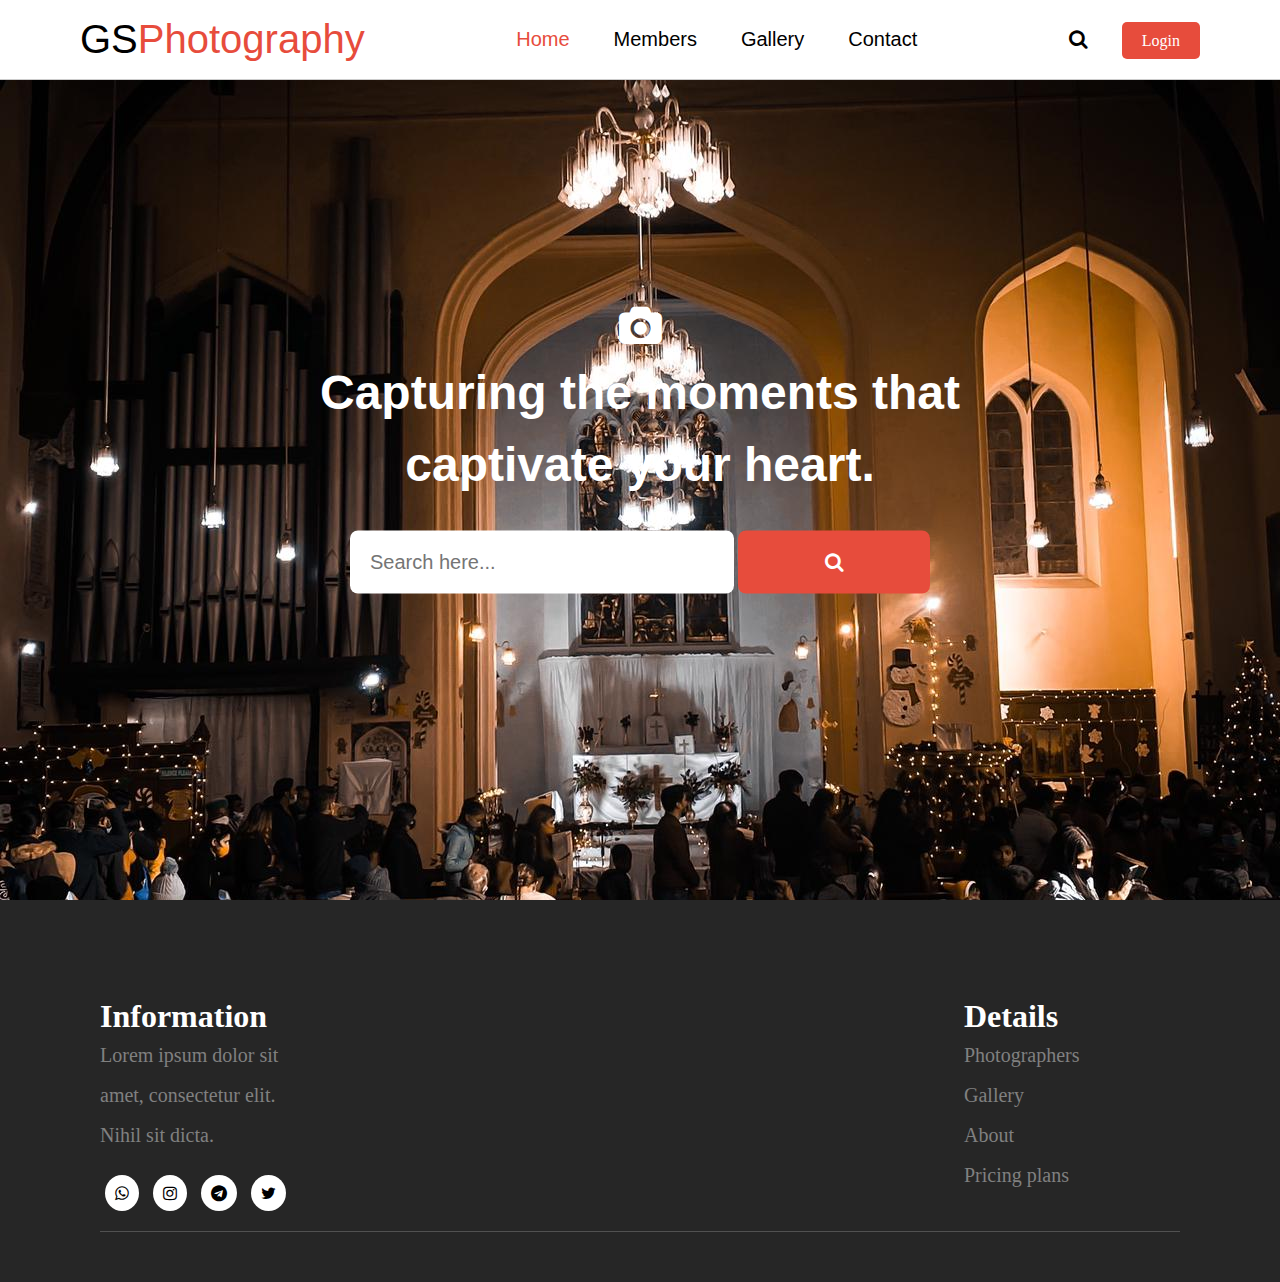
<file: index.html>
<!DOCTYPE html>
<html>
<head>
	<title>Photoweb</title>
	<link rel="stylesheet" type="text/css" href="style.css">
	<link rel="stylesheet" type="text/css" href="https://stackpath.bootstrapcdn.com/font-awesome/4.7.0/css/font-awesome.min.css">
<link href="https://unpkg.com/aos@2.3.1/dist/aos.css" rel="stylesheet">
</head>
<body>
<header>
	<nav>
		<div class="logo"><a style="text-decoration: none; color: black;" href="index.html">
			GS<span>Photography</span></a>
		</div>
		<div class="menu">
			<a href="index.html">Home</a>
			<a href="mem.html">Members</a>
			<a href="gallery.html">Gallery</a>
			<a href="contact.html">Contact</a>
		</div>
		<div class="icon">
			<i class="fa fa-search"></i>
			<a href="#">Login</a>

		</div>
	</nav>


	<section class="h-text">
		<i class="fa fa-camera" id="camera"></i>
		<h1>Capturing the moments that captivate your heart.</h1>
		<input type="text" name="" placeholder="Search here...">
		<button><i class="fa fa-search"></i></button>

		
	</section>
</header>

<footer>



<div class="f-contact">
    <div>
        <h1>Information</h1>
        <p>Lorem ipsum dolor sit amet, consectetur elit. Nihil sit dicta.</p>
        
        <i class="fa fa-whatsapp"></i>
        <i class="fa fa-instagram"></i>
        <i class="fa fa-telegram"></i>
        <i class="fa fa-twitter"></i>
    </div>


    <!-- <div>
        <h1>Useful links</h1>
        <p>About us</p>
        <p>Gallery</p>
        <p>Blog posts</p>
        <p>Pricing plans</p>

    </div> -->

    <div>
        <h1>Details</h1>
        <p>Photographers</p>
        <p>Gallery</p>
        <p>About</p>
        <p>Pricing plans</p>

    </div>

</div>
</footer>




</body>
</html>
</file>
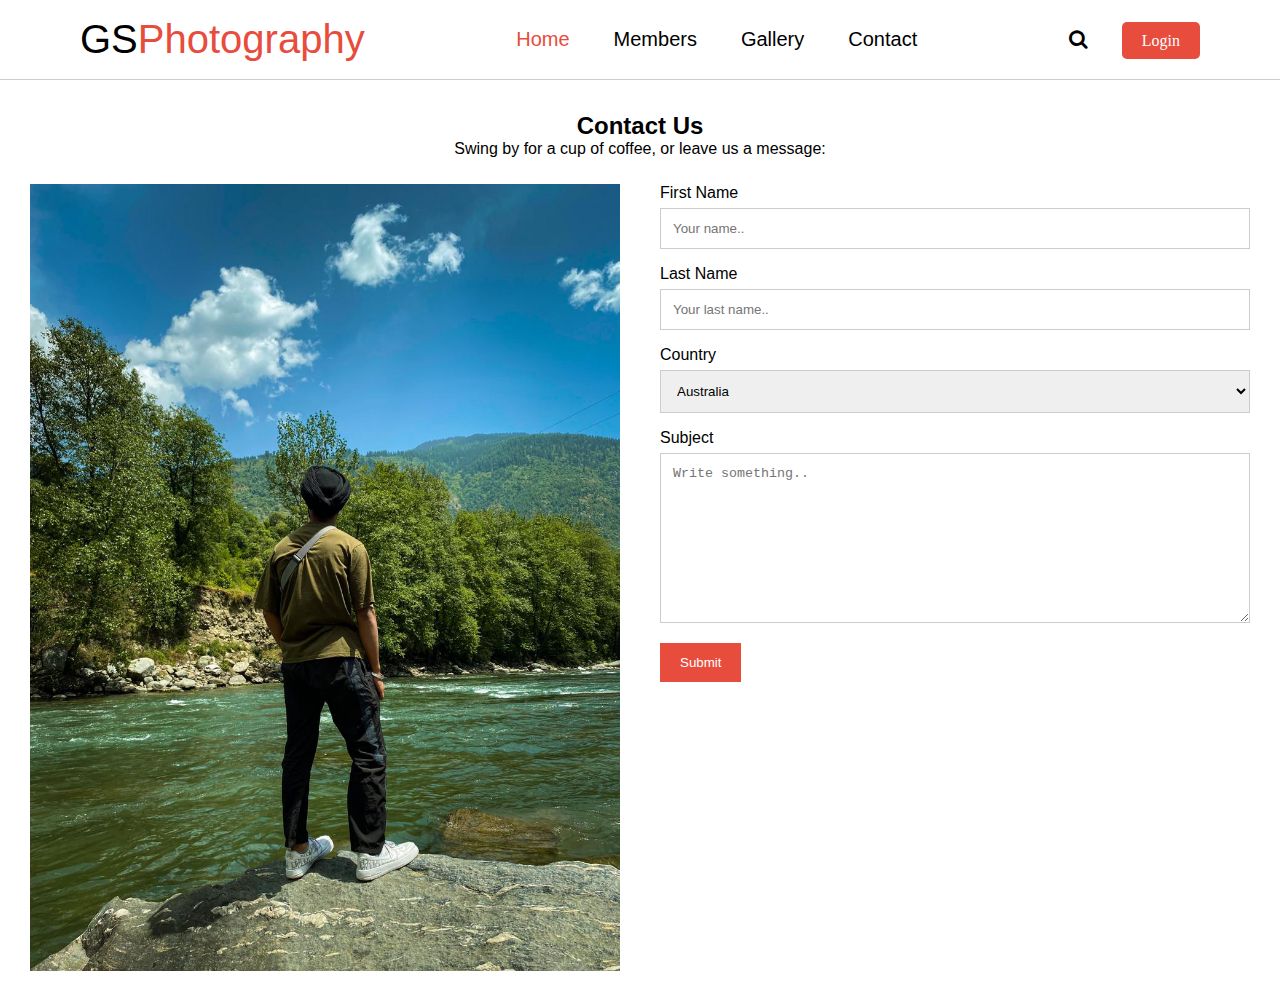
<file: contact.html>
<!DOCTYPE html>
<html>
<head>
	<title>Photoweb</title>
	<link rel="stylesheet" type="text/css" href="contact.css">
	<link rel="stylesheet" type="text/css" href="https://stackpath.bootstrapcdn.com/font-awesome/4.7.0/css/font-awesome.min.css">
<link href="https://unpkg.com/aos@2.3.1/dist/aos.css" rel="stylesheet">
</head>
<body>
<header>
	<nav>
		<div class="logo">
			GS<span>Photography</span>
		</div>
		<div class="menu">
			<a href="index.html">Home</a>
			<a href="mem.html">Members</a>
			<a href="gallery.html">Gallery</a>
			<a href="contact.html">Contact</a>
		</div>
		<div class="icon">
			<i class="fa fa-search"></i>
			<a href="#">Login</a>

		</div>
	</nav>


<div class="container">
    <div style="text-align:center">
      <h2>Contact Us</h2>
      <p>Swing by for a cup of coffee, or leave us a message:</p>
    </div>
    <div class="row">
      <div class="column">
        <img style="width: 100%; height: 10%;" src="img/captures/img (97).jpg" style="width:100%">
      </div>
      <div class="column">
        <form action="/action_page.php">
          <label for="fname">First Name</label>
          <input type="text" id="fname" name="firstname" placeholder="Your name..">
          <label for="lname">Last Name</label>
          <input type="text" id="lname" name="lastname" placeholder="Your last name..">
          <label for="country">Country</label>
          <select id="country" name="country">
            <option value="australia">Australia</option>
            <option value="canada">Canada</option>
            <option value="usa">USA</option>
          </select>
          <label for="subject">Subject</label>
          <textarea id="subject" name="subject" placeholder="Write something.." style="height:170px"></textarea>
          <input type="submit" value="Submit">
        </form>
      </div>
    </div>
  </div>
</file>
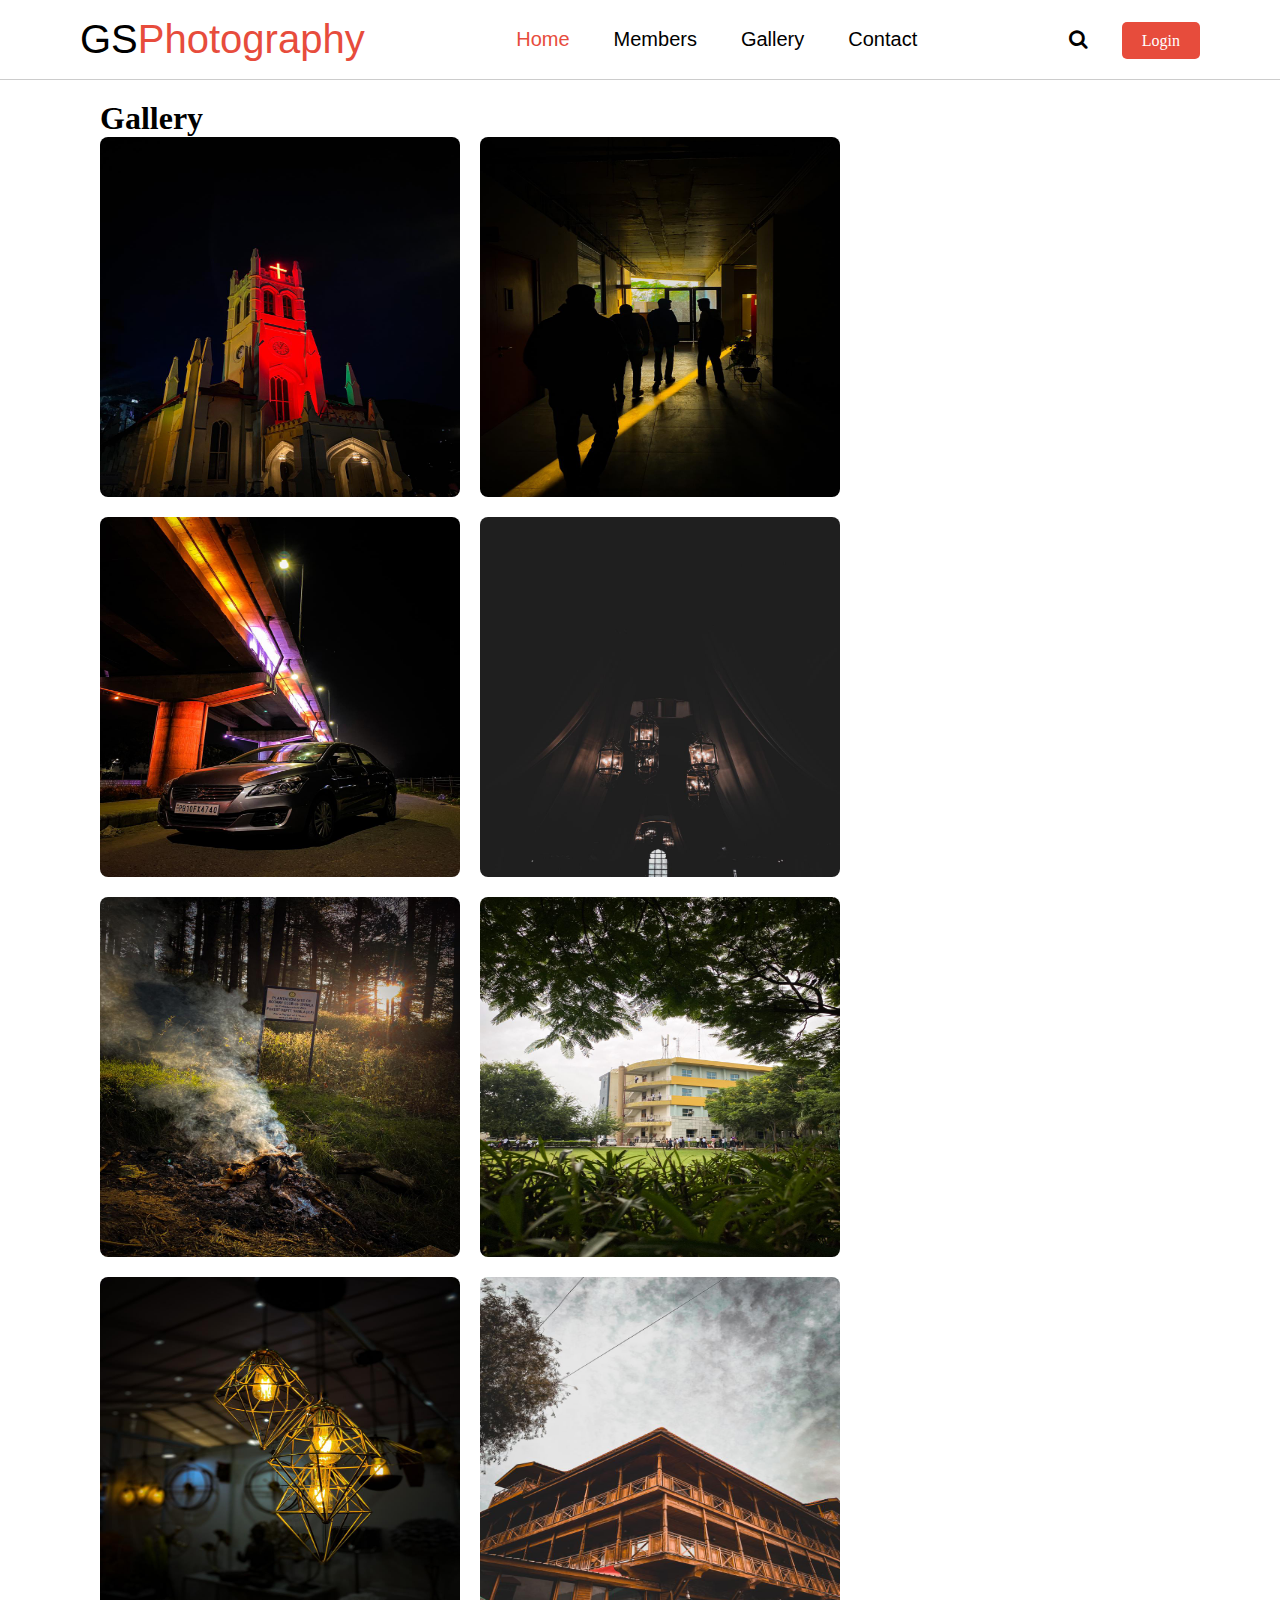
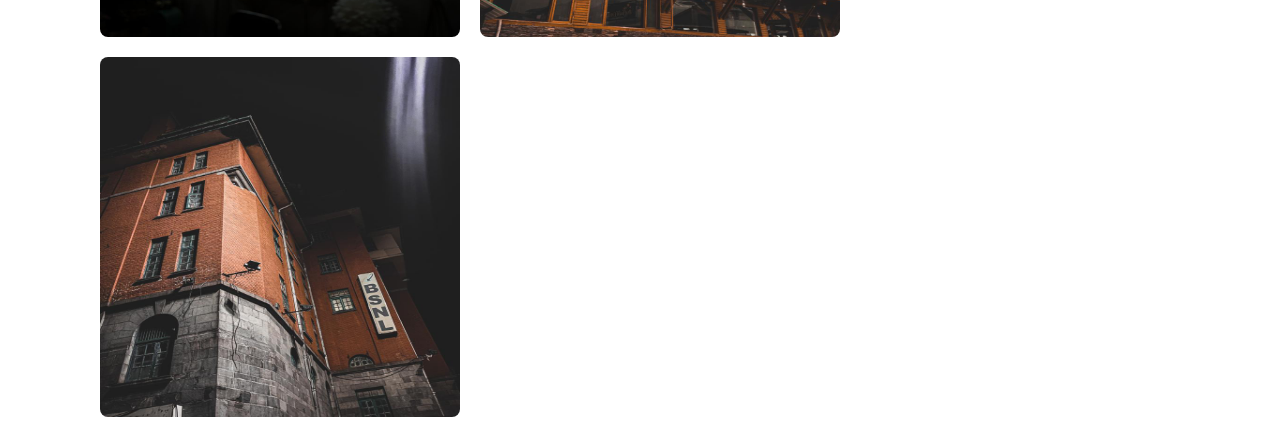
<file: gallery.html>
<html>
<head>
	<title>Photoweb</title>
	<link rel="stylesheet" type="text/css" href="gallery.css">
	<link rel="stylesheet" type="text/css" href="https://stackpath.bootstrapcdn.com/font-awesome/4.7.0/css/font-awesome.min.css">
<link href="https://unpkg.com/aos@2.3.1/dist/aos.css" rel="stylesheet">
</head>
<body>
<header>
	<nav>
		<div class="logo">
			GS<span>Photography</span>
		</div>
		<div class="menu">
			<a href="index.html">Home</a>
			<a href="mem.html">Members</a>
			<a href="gallery.html">Gallery</a>
			<a href="contact.html">Contact</a>
		</div>
		<div class="icon">
			<i class="fa fa-search"></i>
			<a href="#">Login</a>

		</div>
	</nav>

<section class="filter-gallery">
    <div class="gallery-heading">
        <h1>Gallery</h1>
    </div>
        <!-- <div class="portfolio-menu">
                <ul>
                    <li class="active" data-filter="*"> All</li>
                    <li data-filter=".web"> Nature</li>
                    <li data-filter=".seo">Faishon</li>
                    <li data-filter=".graphics">Wedding</li>
                </ul>
            </div> -->
		<div class="portfolio-item">
			<div class="item web"">
				<img src="img/captures/img (15).jpg" width="100" height="100">
			</div>

			<div class="item seo">
				<img src="img/captures/img (12).jpg" width="100" height="100">
			</div>
			<div class="item graphics" >
				<img src="img/captures/img (13).jpg" width="100" height="100">
			</div>
			<div class="item web"  >
				<img src="img/captures/img (11).jpg" width="100" height="100">
			</div>

			<div class="item seo"  >
				<img src="img/captures/img (10).jpg" width="100" height="100">
			</div>
			<div class="item seo"  >
				<img src="img/captures/img (9).jpg" width="100" height="100">
			</div>
			<div class="item graphics"  >
				<img src="img/captures/img (8).jpg" width="100" height="100">
			</div>
			<div class="item graphics"  >
				<img src="img/captures/img (100).jpg" width="100" height="100">
			</div>
			<div class="item graphics"  >
				<img src="img/captures/img (99).jpg" width="100" height="100">
			</div>
		</div>
	
</section>
</file>
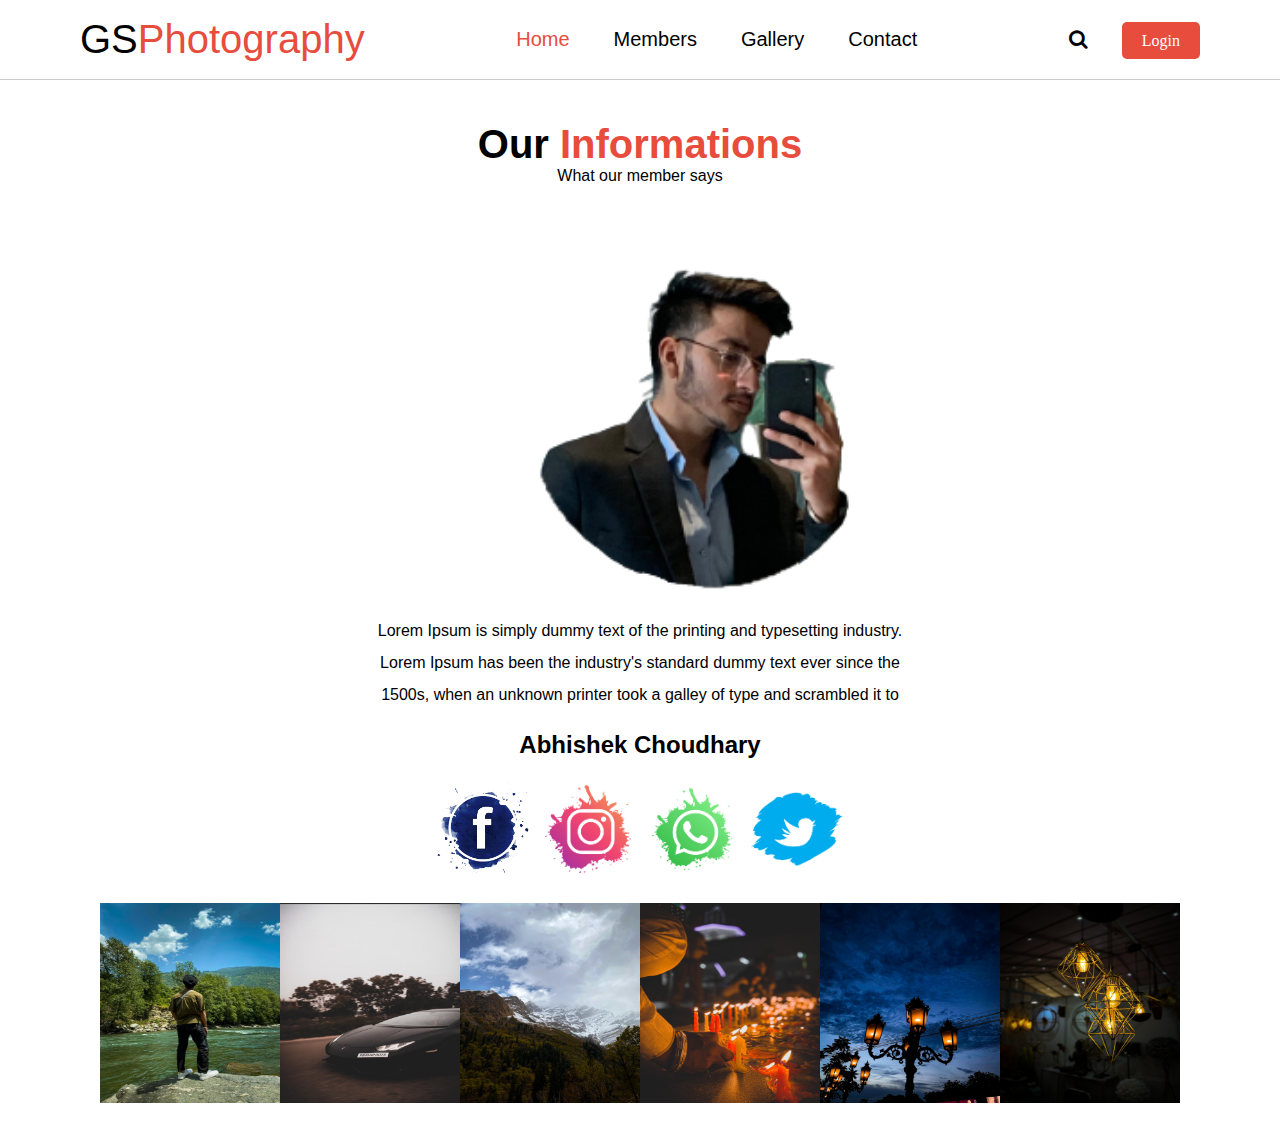
<file: mem.html>
<html>
<head>
	<title>Photoweb</title>
	<link rel="stylesheet" type="text/css" href="mem.css">
	<link rel="stylesheet" type="text/css" href="https://stackpath.bootstrapcdn.com/font-awesome/4.7.0/css/font-awesome.min.css">
<link href="https://unpkg.com/aos@2.3.1/dist/aos.css" rel="stylesheet">
</head>
<body>
<header>
	<nav>
		<div class="logo">
			GS<span>Photography</span>
		</div>
		<div class="menu">
			<a href="index.html">Home</a>
			<a href="mem.html">Members</a>
			<a href="gallery.html">Gallery</a>
			<a href="contact.html">Contact</a>
		</div>
		<div class="icon">
			<i class="fa fa-search"></i>
			<a href="#">Login</a>

		</div>
	</nav>


<section class="members">
    <div class="member-info" >
        <h1>Our <span>Informations</span></h1>
<p>What our member says</p>
</div>


<div class="member-card" >


<img src="img/78D71568-9A82-4900-B5BC-D864C7C0330A-removebg-preview.png" style="height:40%;">
<p>
    Lorem Ipsum is simply dummy text of the printing and typesetting industry. Lorem Ipsum has been the industry's standard dummy text ever since the 1500s, when an unknown printer took a galley of type and scrambled it to
</p>
<h2>Abhishek Choudhary</h2>

<img src="img/icon1.png" width="100">
<img src="img/icon2.png" width="100">
<img src="img/icon3.png" width="100">
<img src="img/icon4.png" width="100">
</div>
<div class="m-images" >
<img src="img/captures/img (3).jpg">
<img src="img/captures/img (4).jpg">
<img src="img/captures/img (5).jpg">
<img src="img/captures/img (6).jpg">
<img src="img/captures/img (7).jpg">
<img src="img/captures/img (8).jpg">


</div>
</section>
</file>
<file: style.css>
*{padding: 0; margin:0; box-sizing: border-box;}

body{
	scroll-behavior: smooth;
		overflow-x: hidden;
}
header{
	width: 100vw;
	height:100vh;
	background-image:  url('img/captures/img\ \(14\).jpg');
	background-size: cover;
	/* background-position: ; */
	position: relative;
	background-attachment: fixed;
}
nav{
	width: 100%;
	height:80px;
	background: white;
	color: black;
	display: flex;
	justify-content: space-between;
	align-items: center;
	padding: 0px 80px;
	position:fixed;
	top:0;
	background:white;
	z-index: 1;
	border-bottom: 1px solid rgba(0,0,0,0.2);
}
.logo{
	font-family: sans-serif;
	font-size:2.5em;
}
.logo span{
	color: #e74c3c;
}
.menu a{
	text-decoration: none;
	color: black;
	font-size:20px;
	
	padding: 10px 20px;
	font-family: sans-serif;

}
.menu a:first-child{
	color:#e74c3c;
}
/* .menu a:hover{
	color: #e74c3c;
	transition: 0.4s;
} */
.icon i{
	font-size:20px;
}
/* .icon i:hover{
	color: #e74c3c;
} */
.icon a{
	padding:10px 20px;
	background:#e74c3c;
	color:white;
	text-decoration: none;
	margin-left:30px;
	border-radius: 5px;  
}
/* .icon a:hover{
	background: transparent;
	border:1px solid #e74c3c;
	color: black;
	transition: 0.4s ease;
} */
.h-text{
	max-width: 700px;
	position: absolute;
	top:50%;
	left: 50%;
	transform: translate(-50%,-50%);
	color: white;
	text-align: center;
}
#camera{
	font-size: 40px;
	margin-bottom: 10px;
}
.h-text h1{
	font-family: sans-serif;
	font-size: 3em;
	line-height:1.5em;
}
.h-text input{
	width: 60%;
	padding: 20px;
	border-radius: 8px;
	font-size: 20px;
	border:none;
	outline: none;
}
.h-text button{
	width: 30%;
	padding:20px;
	background: #e74c3c;
	font-size: 20px;
	border:none;
	outline: none;
	color: white;
	border-radius: 8px; 
	margin-top: 30px;
}


.filter-gallery{
	padding:100px;

}


.portfolio-menu{
		text-align: center;
		margin-bottom: 20px;
	}
	.portfolio-menu ul li{
		list-style: none;
		display: inline-block;
		margin:20px 0px;
		font-size: 20px;
		font-weight: bold;
		font-family: sans-serif;
		padding: 10px 20px;
		cursor: pointer;
		transition: 0.5s ease;
		text-align: center;
		

	}
	.portfolio-menu ul li:hover{
		background:  #e74c3c;
		color: white;
		border-radius: 8px;
	}
	li.active{
		background:#e74c3c;
		color: white;
		border-radius: 8px;
	}
	.portfolio-item{
		width: 100%;
	}
	.portfolio-item .item{
		width:360px ;
		height:360px;
		float: left;
		margin-bottom:20px;
		margin-right: 20px;
	}
.portfolio-item .item img{
	width: 100%;
	height: 100%;
	border-radius: 8px;
}
.members{

	font-family: sans-serif;
	width: 100%;

	padding:20px 100px;
}
.member-info{
	text-align: center;

}
.member-info h1 {
	font-size: 2.5em;

}
.member-info h1 span{
	color:#e74c3c;
}
.member-card{
	text-align: center;
	padding-top: 50px;
	width: 50%;
	margin:auto;
	}

.member-card p{
	margin:20px 0px;
	line-height: 2em;
}
.member-card h2{
	margin:20px 0px;
}

.m-images{
	width: 100%;
	display: flex;
	margin: 20px 0px;
	overflow: hidden;
}
.m-images img{
	width: 200px;
	height: 200px;
	cursor: pointer;
	
}
/* .m-images img:hover{
	transform: scale(1.5);
} */


footer{
	background: #262626;
	color: white;
	width: 100%;

	padding: 50px 100px;
}

.newsletter{
	width: 100%;
	display: flex;
	justify-content: space-between;
	align-items: center;
	padding:30px;
	border:1px solid rgba(255,255,255,0.2);
}
.newsletter>div{
	flex-basis: 50%;
}
.n-text{
	
	text-align: right;
}
.newsletter h2{
	font-size: 2em;
	font-family: sans-serif;
}
.newsletter p{
	font-size: 20px;
	margin-top: 10px;
}
.newsletter label{
	position: relative;

}
.newsletter input{
	padding: 20px;
	width: 70%;
	border-radius: 8px;
	border:none;
	outline: none;
	font-family: sans-serif;
}
.newsletter button{
	position: absolute;
	right: 0;
	padding: 20px;
	width: 30%;
	background: #e74c3c;
	color: white;
	border:none;
	outline: none;
	border-radius: 0 8px 8px 0;
}
.f-contact{
	width: 100%;
	display: flex;
	justify-content: space-between;
	align-items: flex-start;
	margin-top:3em;
	border-bottom: 1px solid rgba(255,255,255,0.2);
}
.f-contact>div{
	flex-basis:20%;


}
.f-contact p{
	line-height:2em;
	font-size: 20px;
	color: grey;	
	cursor: pointer;
}
/* .f-contact p:hover{
	color: white;
} */
.f-contact i{
	background: white;
	color: black;
	padding:10px;
	font-size:16px;
	margin: 20px 5px;
	border-radius: 50%;
	transition: .4s ease;
}
/* .f-contact i:hover{
	background: transparent;
	border:1px solid white;
	color: white;
} */
</file>
<file: contact.css>
*{padding: 0; margin:0; box-sizing: border-box;}

body{
	scroll-behavior: smooth;
		overflow-x: hidden;
}
/* header{
	width: 100vw;
	height:100vh;
	background:linear-gradient(rgba(0,0,0,0.8),rgba(0,0,0,0.8)), url('img/banner1.jpg');
	background-size: cover;
	background-position:;
	position: relative;
	background-attachment: fixed;
} */
nav{
	width: 100%;
	height:80px;
	background: white;
	color: black;
	display: flex;
	justify-content: space-between;
	align-items: center;
	padding: 0px 80px;
	position:fixed;
	top:0;
	background:white;
	z-index: 1;
	border-bottom: 1px solid rgba(0,0,0,0.2);
    /* margin-bottom: 5%; */
}
.logo{
	font-family: sans-serif;
	font-size:2.5em;
}
.logo span{
	color: #e74c3c;
}
.menu a{
	text-decoration: none;
	color: black;
	font-size:20px;
	
	padding: 10px 20px;
	font-family: sans-serif;

}
.menu a:first-child{
	color:#e74c3c;
}
.menu a:hover{
	color: #e74c3c;
	transition: 0.4s;
}
.icon i{
	font-size:20px;
}
.icon i:hover{
	color: #e74c3c;
}
.icon a{
	padding:10px 20px;
	background:#e74c3c;
	color:white;
	text-decoration: none;
	margin-left:30px;
	border-radius: 5px;  
}
.icon a:hover{
	background: transparent;
	border:1px solid #e74c3c;
	color: black;
	transition: 0.4s ease;
}
.h-text{
	max-width: 700px;
	position: absolute;
	top:50%;
	left: 50%;
	transform: translate(-50%,-50%);
	color: white;
	text-align: center;
}
#camera{
	font-size: 40px;
	margin-bottom: 10px;
}
.h-text h1{
	font-family: sans-serif;
	font-size: 3em;
	line-height:1.5em;
}
.h-text input{
	width: 60%;
	padding: 20px;
	border-radius: 8px;
	font-size: 20px;
	border:none;
	outline: none;
}
.h-text button{
	width: 30%;
	padding:20px;
	background: #e74c3c;
	font-size: 20px;
	border:none;
	outline: none;
	color: white;
	border-radius: 8px; 
	margin-top: 30px;
}


.filter-gallery{
	padding:100px;

}


.portfolio-menu{
		text-align: center;
		margin-bottom: 20px;
	}
	.portfolio-menu ul li{
		list-style: none;
		display: inline-block;
		margin:20px 0px;
		font-size: 20px;
		font-weight: bold;
		font-family: sans-serif;
		padding: 10px 20px;
		cursor: pointer;
		transition: 0.5s ease;
		text-align: center;
		

	}
	.portfolio-menu ul li:hover{
		background:  #e74c3c;
		color: white;
		border-radius: 8px;
	}
	li.active{
		background:#e74c3c;
		color: white;
		border-radius: 8px;
	}
	.portfolio-item{
		width: 100%;
	}
	.portfolio-item .item{
		width:360px ;
		height:360px;
		float: left;
		margin-bottom:20px;
		margin-right: 20px;
	}
.portfolio-item .item img{
	width: 100%;
	height: 100%;
	border-radius: 8px;
}
.members{
    margin-top: 8%;

	font-family: sans-serif;
	width: 100%;

	padding:20px 100px;
}
.member-info{
	text-align: center;

}
.member-info h1 {
	font-size: 2.5em;

}
.member-info h1 span{
	color:#e74c3c;
}
.member-card{
	text-align: center;
	padding-top: 50px;
	width: 50%;
	margin:auto;
	}

.member-card p{
	margin:20px 0px;
	line-height: 2em;
}
.member-card h2{
	margin:20px 0px;
}

.m-images{
	width: 100%;
	display: flex;
	margin: 20px 0px;
	overflow: hidden;
}
.m-images img{
	width: 200px;
	height: 200px;
	cursor: pointer;
	
	transition: 0.4s ease-in-out;
}
.m-images img:hover{
	transform: scale(1.5);
}


footer{
	background: #262626;
	color: white;
	width: 100%;

	padding: 50px 100px;
}

.newsletter{
	width: 100%;
	display: flex;
	justify-content: space-between;
	align-items: center;
	padding:30px;
	border:1px solid rgba(255,255,255,0.2);
}
.newsletter>div{
	flex-basis: 50%;
}
.n-text{
	
	text-align: right;
}
.newsletter h2{
	font-size: 2em;
	font-family: sans-serif;
}
.newsletter p{
	font-size: 20px;
	margin-top: 10px;
}
.newsletter label{
	position: relative;

}
.newsletter input{
	padding: 20px;
	width: 70%;
	border-radius: 8px;
	border:none;
	outline: none;
	font-family: sans-serif;
}
.newsletter button{
	position: absolute;
	right: 0;
	padding: 20px;
	width: 30%;
	background: #e74c3c;
	color: white;
	border:none;
	outline: none;
	border-radius: 0 8px 8px 0;
}
.f-contact{
	width: 100%;
	display: flex;
	justify-content: space-between;
	align-items: flex-start;
	margin-top:3em;
	border-bottom: 1px solid rgba(255,255,255,0.2);
}
.f-contact>div{
	flex-basis:20%;


}
.f-contact p{
	line-height:2em;
	font-size: 20px;
	color: grey;	
	cursor: pointer;
}
.f-contact p:hover{
	color: white;
}
.f-contact i{
	background: white;
	color: black;
	padding:10px;
	font-size:16px;
	margin: 20px 5px;
	border-radius: 50%;
	transition: .4s ease;
}
.f-contact i:hover{
	background: transparent;
	border:1px solid white;
	color: white;
}

* {
    box-sizing: border-box;
  }
  
  /* Style inputs */
  input[type=text], select, textarea {
    width: 100%;
    padding: 12px;
    border: 1px solid #ccc;
    margin-top: 6px;
    margin-bottom: 16px;
    resize: vertical;
  }
  
  input[type=submit] {
    background-color: #e74c3c;
    color: white;
    padding: 12px 20px;
    border: none;
    cursor: pointer;
  }
  
  input[type=submit]:hover {
    background-color: #e74c3c;
  }
  
  /* Style the container/contact section */
  .container {
    font-family: sans-serif;
      margin-top: 8%;
    border-radius: 5px;

    padding: 10px;
  }
  
  /* Create two columns that float next to eachother */
  .column {
    float: left;
    width: 50%;
    margin-top: 6px;
    padding: 20px;
  }
  
  /* Clear floats after the columns */
  .row:after {
    content: "";
    display: table;
    clear: both;
  }
  
  /* Responsive layout - when the screen is less than 600px wide, make the two columns stack on top of each other instead of next to each other */
  @media screen and (max-width: 600px) {
    .column, input[type=submit] {
      width: 100%;
      margin-top: 0;
    }
  }
</file>
<file: gallery.css>
*{padding: 0; margin:0; box-sizing: border-box;}

body{
	scroll-behavior: smooth;
		overflow-x: hidden;
}
/* header{
	width: 100vw;
	height:100vh;
	background:linear-gradient(rgba(0,0,0,0.8),rgba(0,0,0,0.8)), url('img/banner1.jpg');
	background-size: cover;
	background-position:;
	position: relative;
	background-attachment: fixed;
} */
nav{
	width: 100%;
	height:80px;
	background: white;
	color: black;
	display: flex;
	justify-content: space-between;
	align-items: center;
	padding: 0px 80px;
	position:fixed;
	top:0;
	background:white;
	z-index: 1;
	border-bottom: 1px solid rgba(0,0,0,0.2);
}
.logo{
	font-family: sans-serif;
	font-size:2.5em;
}
.logo span{
	color: #e74c3c;
}
.menu a{
	text-decoration: none;
	color: black;
	font-size:20px;
	
	padding: 10px 20px;
	font-family: sans-serif;

}
.menu a:first-child{
	color:#e74c3c;
}
.menu a:hover{
	color: #e74c3c;
	transition: 0.4s;
}
.icon i{
	font-size:20px;
}
.icon i:hover{
	color: #e74c3c;
}
.icon a{
	padding:10px 20px;
	background:#e74c3c;
	color:white;
	text-decoration: none;
	margin-left:30px;
	border-radius: 5px;  
}
.icon a:hover{
	background: transparent;
	border:1px solid #e74c3c;
	color: black;
	transition: 0.4s ease;
}
.h-text{
	max-width: 700px;
	position: absolute;
	top:50%;
	left: 50%;
	transform: translate(-50%,-50%);
	color: white;
	text-align: center;
}
#camera{
	font-size: 40px;
	margin-bottom: 10px;
}
.h-text h1{
	font-family: sans-serif;
	font-size: 3em;
	line-height:1.5em;
}
.h-text input{
	width: 60%;
	padding: 20px;
	border-radius: 8px;
	font-size: 20px;
	border:none;
	outline: none;
}
.h-text button{
	width: 30%;
	padding:20px;
	background: #e74c3c;
	font-size: 20px;
	border:none;
	outline: none;
	color: white;
	border-radius: 8px; 
	margin-top: 30px;
}


.filter-gallery{
	padding:100px;

}


.portfolio-menu{
		text-align: center;
		margin-bottom: 20px;
	}
	.portfolio-menu ul li{
		list-style: none;
		display: inline-block;
		margin:20px 0px;
		font-size: 20px;
		font-weight: bold;
		font-family: sans-serif;
		padding: 10px 20px;
		cursor: pointer;
		transition: 0.5s ease;
		text-align: center;
		

	}
	.portfolio-menu ul li:hover{
		background:  #e74c3c;
		color: white;
		border-radius: 8px;
	}
	li.active{
		background:#e74c3c;
		color: white;
		border-radius: 8px;
	}
	.portfolio-item{
		width: 100%;
	}
	.portfolio-item .item{
		width:360px ;
		height:360px;
		float: left;
		margin-bottom:20px;
		margin-right: 20px;
	}
.portfolio-item .item img{
	width: 100%;
	height: 100%;
	border-radius: 8px;
}
.members{

	font-family: sans-serif;
	width: 100%;

	padding:20px 100px;
}
.member-info{
	text-align: center;

}
.member-info h1 {
	font-size: 2.5em;

}
.member-info h1 span{
	color:#e74c3c;
}
.member-card{
	text-align: center;
	padding-top: 50px;
	width: 50%;
	margin:auto;
	}

.member-card p{
	margin:20px 0px;
	line-height: 2em;
}
.member-card h2{
	margin:20px 0px;
}

.m-images{
	width: 100%;
	display: flex;
	margin: 20px 0px;
	overflow: hidden;
}
.m-images img{
	width: 200px;
	height: 200px;
	cursor: pointer;
	
	transition: 0.4s ease-in-out;
}
.m-images img:hover{
	transform: scale(1.5);
}


footer{
	background: #262626;
	color: white;
	width: 100%;

	padding: 50px 100px;
}

.newsletter{
	width: 100%;
	display: flex;
	justify-content: space-between;
	align-items: center;
	padding:30px;
	border:1px solid rgba(255,255,255,0.2);
}
.newsletter>div{
	flex-basis: 50%;
}
.n-text{
	
	text-align: right;
}
.newsletter h2{
	font-size: 2em;
	font-family: sans-serif;
}
.newsletter p{
	font-size: 20px;
	margin-top: 10px;
}
.newsletter label{
	position: relative;

}
.newsletter input{
	padding: 20px;
	width: 70%;
	border-radius: 8px;
	border:none;
	outline: none;
	font-family: sans-serif;
}
.newsletter button{
	position: absolute;
	right: 0;
	padding: 20px;
	width: 30%;
	background: #e74c3c;
	color: white;
	border:none;
	outline: none;
	border-radius: 0 8px 8px 0;
}
.f-contact{
	width: 100%;
	display: flex;
	justify-content: space-between;
	align-items: flex-start;
	margin-top:3em;
	border-bottom: 1px solid rgba(255,255,255,0.2);
}
.f-contact>div{
	flex-basis:20%;


}
.f-contact p{
	line-height:2em;
	font-size: 20px;
	color: grey;	
	cursor: pointer;
}
.f-contact p:hover{
	color: white;
}
.f-contact i{
	background: white;
	color: black;
	padding:10px;
	font-size:16px;
	margin: 20px 5px;
	border-radius: 50%;
	transition: .4s ease;
}
.f-contact i:hover{
	background: transparent;
	border:1px solid white;
	color: white;
}
</file>
<file: mem.css>
*{padding: 0; margin:0; box-sizing: border-box;}

body{
	scroll-behavior: smooth;
		overflow-x: hidden;
}
/* header{
	width: 100vw;
	height:100vh;
	background:linear-gradient(rgba(0,0,0,0.8),rgba(0,0,0,0.8)), url('img/banner1.jpg');
	background-size: cover;
	background-position:;
	position: relative;
	background-attachment: fixed;
} */
nav{
	width: 100%;
	height:80px;
	background: white;
	color: black;
	display: flex;
	justify-content: space-between;
	align-items: center;
	padding: 0px 80px;
	position:fixed;
	top:0;
	background:white;
	z-index: 1;
	border-bottom: 1px solid rgba(0,0,0,0.2);
    /* margin-bottom: 5%; */
}
.logo{
	font-family: sans-serif;
	font-size:2.5em;
}
.logo span{
	color: #e74c3c;
}
.menu a{
	text-decoration: none;
	color: black;
	font-size:20px;
	
	padding: 10px 20px;
	font-family: sans-serif;

}
.menu a:first-child{
	color:#e74c3c;
}
.menu a:hover{
	color: #e74c3c;
	transition: 0.4s;
}
.icon i{
	font-size:20px;
}
.icon i:hover{
	color: #e74c3c;
}
.icon a{
	padding:10px 20px;
	background:#e74c3c;
	color:white;
	text-decoration: none;
	margin-left:30px;
	border-radius: 5px;  
}
.icon a:hover{
	background: transparent;
	border:1px solid #e74c3c;
	color: black;
	transition: 0.4s ease;
}
.h-text{
	max-width: 700px;
	position: absolute;
	top:50%;
	left: 50%;
	transform: translate(-50%,-50%);
	color: white;
	text-align: center;
}
#camera{
	font-size: 40px;
	margin-bottom: 10px;
}
.h-text h1{
	font-family: sans-serif;
	font-size: 3em;
	line-height:1.5em;
}
.h-text input{
	width: 60%;
	padding: 20px;
	border-radius: 8px;
	font-size: 20px;
	border:none;
	outline: none;
}
.h-text button{
	width: 30%;
	padding:20px;
	background: #e74c3c;
	font-size: 20px;
	border:none;
	outline: none;
	color: white;
	border-radius: 8px; 
	margin-top: 30px;
}


.filter-gallery{
	padding:100px;

}


.portfolio-menu{
		text-align: center;
		margin-bottom: 20px;
	}
	.portfolio-menu ul li{
		list-style: none;
		display: inline-block;
		margin:20px 0px;
		font-size: 20px;
		font-weight: bold;
		font-family: sans-serif;
		padding: 10px 20px;
		cursor: pointer;
		transition: 0.5s ease;
		text-align: center;
		

	}
	.portfolio-menu ul li:hover{
		background:  #e74c3c;
		color: white;
		border-radius: 8px;
	}
	li.active{
		background:#e74c3c;
		color: white;
		border-radius: 8px;
	}
	.portfolio-item{
		width: 100%;
	}
	.portfolio-item .item{
		width:360px ;
		height:360px;
		float: left;
		margin-bottom:20px;
		margin-right: 20px;
	}
.portfolio-item .item img{
	width: 100%;
	height: 100%;
	border-radius: 8px;
}
.members{
    margin-top: 8%;

	font-family: sans-serif;
	width: 100%;

	padding:20px 100px;
}
.member-info{
	text-align: center;

}
.member-info h1 {
	font-size: 2.5em;

}
.member-info h1 span{
	color:#e74c3c;
}
.member-card{
	text-align: center;
	padding-top: 50px;
	width: 50%;
	margin:auto;
	}

.member-card p{
	margin:20px 0px;
	line-height: 2em;
}
.member-card h2{
	margin:20px 0px;
}

.m-images{
	width: 100%;
	display: flex;
	margin: 20px 0px;
	overflow: hidden;
}
.m-images img{
	width: 200px;
	height: 200px;
	cursor: pointer;
	
}

footer{
	background: #262626;
	color: white;
	width: 100%;

	padding: 50px 100px;
}

.newsletter{
	width: 100%;
	display: flex;
	justify-content: space-between;
	align-items: center;
	padding:30px;
	border:1px solid rgba(255,255,255,0.2);
}
.newsletter>div{
	flex-basis: 50%;
}
.n-text{
	
	text-align: right;
}
.newsletter h2{
	font-size: 2em;
	font-family: sans-serif;
}
.newsletter p{
	font-size: 20px;
	margin-top: 10px;
}
.newsletter label{
	position: relative;

}
.newsletter input{
	padding: 20px;
	width: 70%;
	border-radius: 8px;
	border:none;
	outline: none;
	font-family: sans-serif;
}
.newsletter button{
	position: absolute;
	right: 0;
	padding: 20px;
	width: 30%;
	background: #e74c3c;
	color: white;
	border:none;
	outline: none;
	border-radius: 0 8px 8px 0;
}
.f-contact{
	width: 100%;
	display: flex;
	justify-content: space-between;
	align-items: flex-start;
	margin-top:3em;
	border-bottom: 1px solid rgba(255,255,255,0.2);
}
.f-contact>div{
	flex-basis:20%;


}
.f-contact p{
	line-height:2em;
	font-size: 20px;
	color: grey;	
	cursor: pointer;
}
.f-contact p:hover{
	color: white;
}
.f-contact i{
	background: white;
	color: black;
	padding:10px;
	font-size:16px;
	margin: 20px 5px;
	border-radius: 50%;
	transition: .4s ease;
}
.f-contact i:hover{
	background: transparent;
	border:1px solid white;
	color: white;
}
</file>
